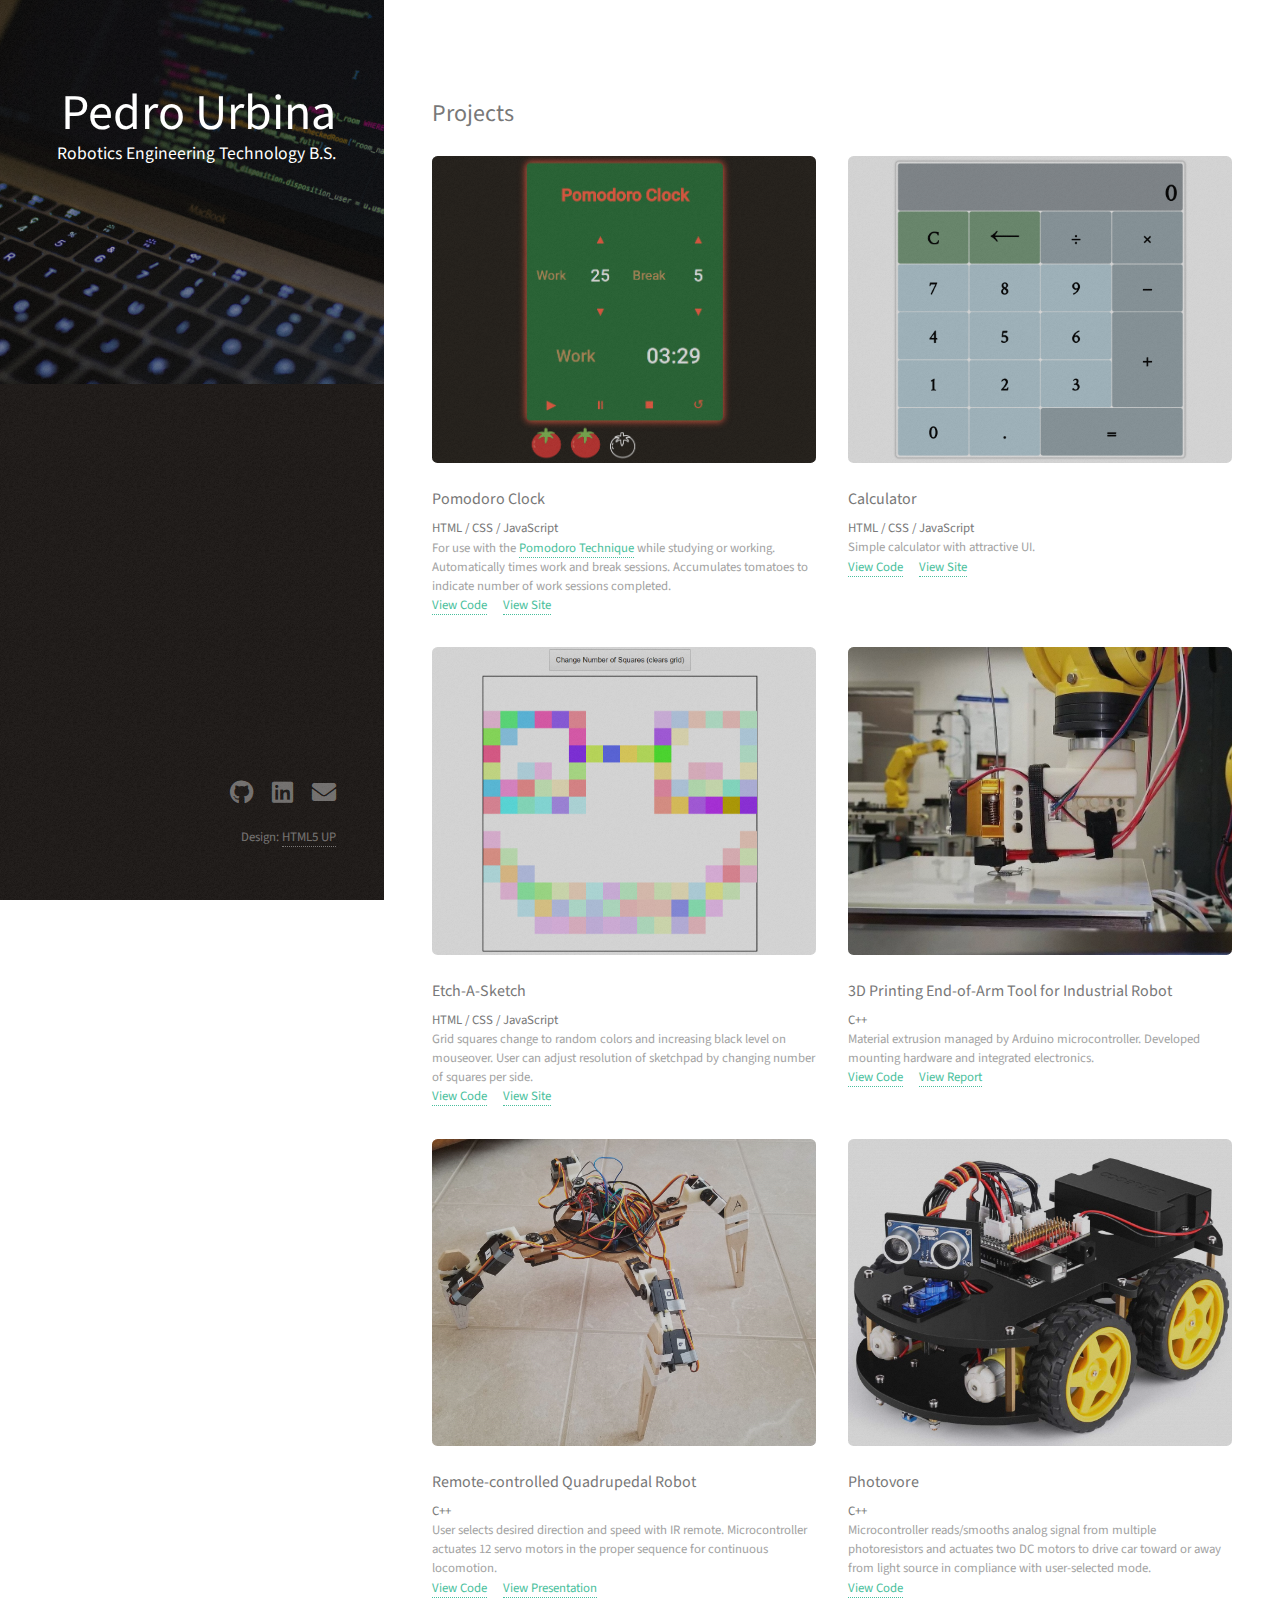
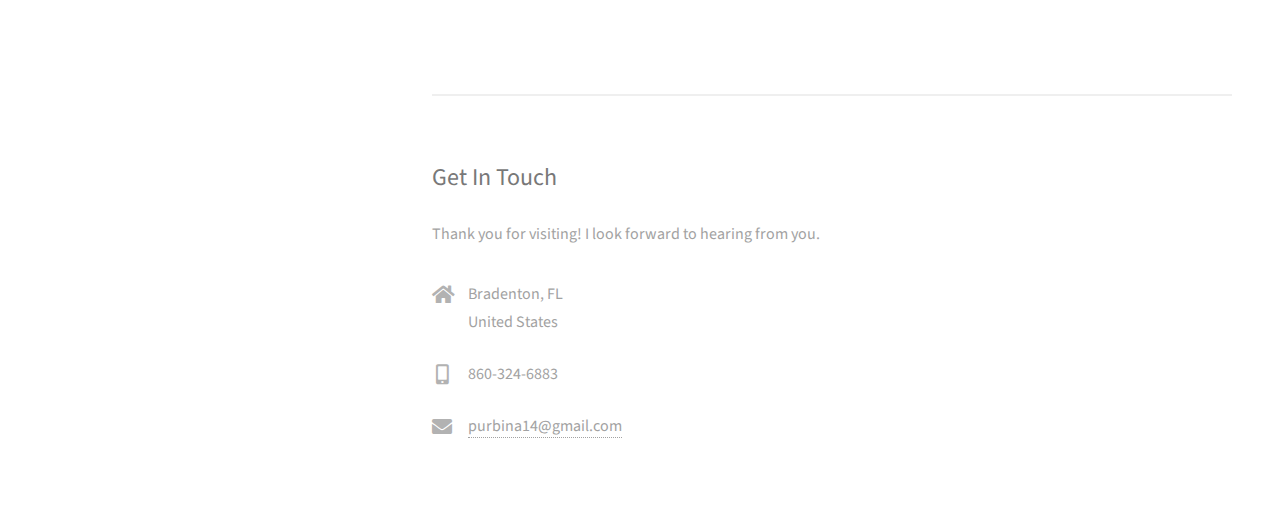
<file: index.html>
<!DOCTYPE HTML>
<!--
	Strata by HTML5 UP
	html5up.net | @ajlkn
	Free for personal and commercial use under the CCA 3.0 license (html5up.net/license)
-->
<html>
	<head>
		<title>Pedro Urbina | Portfolio</title>
		<meta charset="utf-8" />
		<meta name="viewport" content="width=device-width, initial-scale=1, user-scalable=no" />
		<link rel="stylesheet" href="assets/css/main.css" />
	</head>
	<body class="is-preload">

		<!-- Header -->
			<header id="header">
				<div class="inner">
					<h1><strong>Pedro Urbina</strong></h1>
					<h4>Robotics Engineering Technology B.S.</h4>
				</div>
			</header>

		<!-- Main -->
			<div id="main">

				<!-- Two -->
					<section id="two">
						<h2>Projects</h2>
						<div class="row">
							<!-- Pomodoro Clock -->
							<article class="col-6 col-12-xsmall work-item">
								<a href="https://pedro-urbina.github.io/pomodoro-clock/" target="_blank" class="image fit thumb" id="view-site">
									<img src="images/thumbs/pomodoro-clock.png" alt="" /></a>
								<h3>Pomodoro Clock</h3>
								<p>
									<b>HTML / CSS / JavaScript</b><br>
									For use with the <a href="https://www.google.com/search?q=pomodoro+technique&source=lmns&rlz=1C1CHBF_enUS731US731&safe=off&hl=en&ved=2ahUKEwidncqPxOjoAhWHC1MKHeNtDYUQ_AUoAHoECAEQAA" target="_blank">Pomodoro Technique</a>
										while studying or working. Automatically times work and break sessions.
										Accumulates tomatoes to indicate number of work sessions completed.<br>									
									<a href="https://github.com/pedro-urbina/pomodoro-clock" target="_blank">View Code</a>
									&emsp;<a href="https://pedro-urbina.github.io/pomodoro-clock/" target="_blank">View Site</a>
								</p>
							</article>
							<!-- Calculator -->
							<article class="col-6 col-12-xsmall work-item">
								<a href="https://pedro-urbina.github.io/calculator/" target="_blank" class="image fit thumb" id="view-site">
									<img src="images/thumbs/calculator.png" alt="" /></a>
								<h3>Calculator</h3>
								<p>
									<b>HTML / CSS / JavaScript</b><br>
									Simple calculator with attractive UI.<br>
									<a href="https://github.com/pedro-urbina/calculator" target="_blank">View Code</a>
									&emsp;<a href="https://pedro-urbina.github.io/calculator/" target="_blank">View Site</a>
								</p>
							</article>
							<!-- Etch-A-Sketch -->
							<article class="col-6 col-12-xsmall work-item">
								<a href="https://pedro-urbina.github.io/etch-a-sketch/" target="_blank" class="image fit thumb" id="view-site">
									<img src="images/thumbs/etch-page.png" alt="" /></a>
								<h3>Etch-A-Sketch</h3>
								<p>
									<b>HTML / CSS / JavaScript</b><br>
									Grid squares change to random colors and increasing black level on mouseover. 
									User can adjust resolution of sketchpad by changing number of squares per side.<br>
									<a href="https://github.com/pedro-urbina/etch-a-sketch" target="_blank">View Code</a>
									&emsp;<a href="https://pedro-urbina.github.io/etch-a-sketch/" target="_blank">View Site</a>
								</p>
							</article>
							<!-- Capstone Project -->
							<article class="col-6 col-12-xsmall work-item"> 
								<a href="https://github.com/pedrobotx/fanuc-3d-printer/blob/master/extruder-hotplate-arduino/extruder-hotplate-arduino.ino" target="_blank" class="image fit thumb">
									<img src="images/fanuc-3d-printer-eoat-10-8-L.jpg" alt="" /></a>
								<h3>3D Printing End-of-Arm Tool for Industrial Robot</h3>
								<p>
									<b>C++</b><br>
									Material extrusion managed by Arduino microcontroller.
									Developed mounting hardware and integrated electronics.
									<br><a href="https://github.com/pedrobotx/fanuc-3d-printer/blob/master/extruder-hotplate-arduino/extruder-hotplate-arduino.ino" target="_blank">View Code</a>
									&emsp;<a href="urbina-capstone-report.pdf" target="_blank">View Report</a>
								</p>
								<!--abbr title="C++"><img src="images/icons/c++.png" alt="C++"/></abbr>
								<abbr title="Arduino"><img src="images/icons/arduino.png" alt="Arduino"/></abbr>
								<img src="images/icons/solidworks.png" alt="SolidWorks"/-->
							</article>
							<!-- Quadrupedal Robot -->
							<article class="col-6 col-12-xsmall work-item">
								<a href="https://github.com/pedrobotx/quadrupedal-robot/blob/master/quadruped-arduino/quadruped-arduino.ino" target="_blank" class="image fit thumb"><img src="images/quadruped-10-8.jpg" alt="" /></a>
								<h3>Remote-controlled Quadrupedal Robot</h3>
								<p>
									<b>C++</b><br>
									User selects desired direction and speed with IR remote. Microcontroller actuates 12 servo motors 
									in the proper sequence for continuous locomotion.
									<br><a href="https://github.com/pedrobotx/quadrupedal-robot/blob/master/quadruped-arduino/quadruped-arduino.ino" target="_blank">View Code</a>
									&emsp;<a href="urbina-quadruped-presentation.pptx">View Presentation</a>
								</p>
							</article>
							<!-- Photovore -->
							<article class="col-6 col-12-xsmall work-item">
								<a href="https://github.com/pedrobotx/photovore/blob/master/photovore-arduino.ino" target="_blank" class="image fit thumb"><img src="images/photovore-10-8.jpg" alt="" /></a>
								<h3>Photovore</h3>
								<p>
									<b>C++</b><br>
									Microcontroller reads/smooths analog signal from multiple photoresistors and actuates two DC motors to 
									drive car toward or away from light source in compliance with user-selected mode.
									<br><a href="https://github.com/pedrobotx/photovore/blob/master/photovore-arduino.ino" target="_blank">View Code</a>
								</p>
							</article>
						</div>
					</section>

				<!-- Three -->
					<section id="three">
						<h2>Get In Touch</h2>
						<p>Thank you for visiting! I look forward to hearing from you.</p>
						<div class="row">							
							<div class="col-4 col-12-small">
								<ul class="labeled-icons">
									<li>
										<h3 class="icon solid fa-home"><span class="label">Address</span></h3>
										Bradenton, FL<br />
										United States
									</li>
									<li>
										<h3 class="icon solid fa-mobile-alt"><span class="label">Phone</span></h3>
										860-324-6883
									</li>
									<li>
										<h3 class="icon solid fa-envelope"><span class="label">Email</span></h3>
										<a href="mailto:purbina14@gmail.com" target="_blank">purbina14@gmail.com</a>
									</li>
								</ul>
							</div>
						</div>					
					</section>

				<!-- Four -->
				<!--
					<section id="four">
						<h2>Elements</h2>

						<section>
							<h4>Text</h4>
							<p>This is <b>bold</b> and this is <strong>strong</strong>. This is <i>italic</i> and this is <em>emphasized</em>.
							This is <sup>superscript</sup> text and this is <sub>subscript</sub> text.
							This is <u>underlined</u> and this is code: <code>for (;;) { ... }</code>. Finally, <a href="#">this is a link</a>.</p>
							<hr />
							<header>
								<h4>Heading with a Subtitle</h4>
								<p>Lorem ipsum dolor sit amet nullam id egestas urna aliquam</p>
							</header>
							<p>Nunc lacinia ante nunc ac lobortis. Interdum adipiscing gravida odio porttitor sem non mi integer non faucibus ornare mi ut ante amet placerat aliquet. Volutpat eu sed ante lacinia sapien lorem accumsan varius montes viverra nibh in adipiscing blandit tempus accumsan.</p>
							<header>
								<h5>Heading with a Subtitle</h5>
								<p>Lorem ipsum dolor sit amet nullam id egestas urna aliquam</p>
							</header>
							<p>Nunc lacinia ante nunc ac lobortis. Interdum adipiscing gravida odio porttitor sem non mi integer non faucibus ornare mi ut ante amet placerat aliquet. Volutpat eu sed ante lacinia sapien lorem accumsan varius montes viverra nibh in adipiscing blandit tempus accumsan.</p>
							<hr />
							<h2>Heading Level 2</h2>
							<h3>Heading Level 3</h3>
							<h4>Heading Level 4</h4>
							<h5>Heading Level 5</h5>
							<h6>Heading Level 6</h6>
							<hr />
							<h5>Blockquote</h5>
							<blockquote>Fringilla nisl. Donec accumsan interdum nisi, quis tincidunt felis sagittis eget tempus euismod. Vestibulum ante ipsum primis in faucibus vestibulum. Blandit adipiscing eu felis iaculis volutpat ac adipiscing accumsan faucibus. Vestibulum ante ipsum primis in faucibus lorem ipsum dolor sit amet nullam adipiscing eu felis.</blockquote>
							<h5>Preformatted</h5>
							<pre><code>i = 0;

while (!deck.isInOrder()) {
print 'Iteration ' + i;
deck.shuffle();
i++;
}

print 'It took ' + i + ' iterations to sort the deck.';</code></pre>
						</section>

						<section>
							<h4>Lists</h4>
							<div class="row">
								<div class="col-6 col-12-xsmall">
									<h5>Unordered</h5>
									<ul>
										<li>Dolor pulvinar etiam magna etiam.</li>
										<li>Sagittis adipiscing lorem eleifend.</li>
										<li>Felis enim feugiat dolore viverra.</li>
									</ul>
									<h5>Alternate</h5>
									<ul class="alt">
										<li>Dolor pulvinar etiam magna etiam.</li>
										<li>Sagittis adipiscing lorem eleifend.</li>
										<li>Felis enim feugiat dolore viverra.</li>
									</ul>
								</div>
								<div class="col-6 col-12-xsmall">
									<h5>Ordered</h5>
									<ol>
										<li>Dolor pulvinar etiam magna etiam.</li>
										<li>Etiam vel felis at lorem sed viverra.</li>
										<li>Felis enim feugiat dolore viverra.</li>
										<li>Dolor pulvinar etiam magna etiam.</li>
										<li>Etiam vel felis at lorem sed viverra.</li>
										<li>Felis enim feugiat dolore viverra.</li>
									</ol>
									<h5>Icons</h5>
									<ul class="icons">
										<li><a href="#" class="icon brands fa-twitter"><span class="label">Twitter</span></a></li>
										<li><a href="#" class="icon brands fa-facebook-f"><span class="label">Facebook</span></a></li>
										<li><a href="#" class="icon brands fa-instagram"><span class="label">Instagram</span></a></li>
										<li><a href="#" class="icon brands fa-github"><span class="label">Github</span></a></li>
										<li><a href="#" class="icon brands fa-dribbble"><span class="label">Dribbble</span></a></li>
										<li><a href="#" class="icon brands fa-tumblr"><span class="label">Tumblr</span></a></li>
									</ul>
								</div>
							</div>
							<h5>Actions</h5>
							<ul class="actions">
								<li><a href="#" class="button primary">Default</a></li>
								<li><a href="#" class="button">Default</a></li>
							</ul>
							<ul class="actions small">
								<li><a href="#" class="button primary small">Small</a></li>
								<li><a href="#" class="button small">Small</a></li>
							</ul>
							<div class="row">
								<div class="col-6 col-12-small">
									<ul class="actions stacked">
										<li><a href="#" class="button primary">Default</a></li>
										<li><a href="#" class="button">Default</a></li>
									</ul>
								</div>
								<div class="col-6 col-12-small">
									<ul class="actions stacked">
										<li><a href="#" class="button primary small">Small</a></li>
										<li><a href="#" class="button small">Small</a></li>
									</ul>
								</div>
								<div class="col-6 col-12-small">
									<ul class="actions stacked">
										<li><a href="#" class="button primary fit">Default</a></li>
										<li><a href="#" class="button fit">Default</a></li>
									</ul>
								</div>
								<div class="col-6 col-12-small">
									<ul class="actions stacked">
										<li><a href="#" class="button primary small fit">Small</a></li>
										<li><a href="#" class="button small fit">Small</a></li>
									</ul>
								</div>
							</div>
						</section>

						<section>
							<h4>Table</h4>
							<h5>Default</h5>
							<div class="table-wrapper">
								<table>
									<thead>
										<tr>
											<th>Name</th>
											<th>Description</th>
											<th>Price</th>
										</tr>
									</thead>
									<tbody>
										<tr>
											<td>Item One</td>
											<td>Ante turpis integer aliquet porttitor.</td>
											<td>29.99</td>
										</tr>
										<tr>
											<td>Item Two</td>
											<td>Vis ac commodo adipiscing arcu aliquet.</td>
											<td>19.99</td>
										</tr>
										<tr>
											<td>Item Three</td>
											<td> Morbi faucibus arcu accumsan lorem.</td>
											<td>29.99</td>
										</tr>
										<tr>
											<td>Item Four</td>
											<td>Vitae integer tempus condimentum.</td>
											<td>19.99</td>
										</tr>
										<tr>
											<td>Item Five</td>
											<td>Ante turpis integer aliquet porttitor.</td>
											<td>29.99</td>
										</tr>
									</tbody>
									<tfoot>
										<tr>
											<td colspan="2"></td>
											<td>100.00</td>
										</tr>
									</tfoot>
								</table>
							</div>

							<h5>Alternate</h5>
							<div class="table-wrapper">
								<table class="alt">
									<thead>
										<tr>
											<th>Name</th>
											<th>Description</th>
											<th>Price</th>
										</tr>
									</thead>
									<tbody>
										<tr>
											<td>Item One</td>
											<td>Ante turpis integer aliquet porttitor.</td>
											<td>29.99</td>
										</tr>
										<tr>
											<td>Item Two</td>
											<td>Vis ac commodo adipiscing arcu aliquet.</td>
											<td>19.99</td>
										</tr>
										<tr>
											<td>Item Three</td>
											<td> Morbi faucibus arcu accumsan lorem.</td>
											<td>29.99</td>
										</tr>
										<tr>
											<td>Item Four</td>
											<td>Vitae integer tempus condimentum.</td>
											<td>19.99</td>
										</tr>
										<tr>
											<td>Item Five</td>
											<td>Ante turpis integer aliquet porttitor.</td>
											<td>29.99</td>
										</tr>
									</tbody>
									<tfoot>
										<tr>
											<td colspan="2"></td>
											<td>100.00</td>
										</tr>
									</tfoot>
								</table>
							</div>
						</section>

						<section>
							<h4>Buttons</h4>
							<ul class="actions">
								<li><a href="#" class="button primary">Primary</a></li>
								<li><a href="#" class="button">Default</a></li>
							</ul>
							<ul class="actions">
								<li><a href="#" class="button large">Large</a></li>
								<li><a href="#" class="button">Default</a></li>
								<li><a href="#" class="button small">Small</a></li>
							</ul>
							<ul class="actions fit">
								<li><a href="#" class="button primary fit">Fit</a></li>
								<li><a href="#" class="button fit">Fit</a></li>
							</ul>
							<ul class="actions fit small">
								<li><a href="#" class="button primary fit small">Fit + Small</a></li>
								<li><a href="#" class="button fit small">Fit + Small</a></li>
							</ul>
							<ul class="actions">
								<li><a href="#" class="button primary icon solid fa-download">Icon</a></li>
								<li><a href="#" class="button icon solid fa-download">Icon</a></li>
							</ul>
							<ul class="actions">
								<li><span class="button primary disabled">Primary</span></li>
								<li><span class="button disabled">Default</span></li>
							</ul>
						</section>

						<section>
							<h4>Form</h4>
							<form method="post" action="#">
								<div class="row gtr-uniform gtr-50">
									<div class="col-6 col-12-xsmall">
										<input type="text" name="demo-name" id="demo-name" value="" placeholder="Name" />
									</div>
									<div class="col-6 col-12-xsmall">
										<input type="email" name="demo-email" id="demo-email" value="" placeholder="Email" />
									</div>
									<div class="col-12">
										<select name="demo-category" id="demo-category">
											<option value="">- Category -</option>
											<option value="1">Manufacturing</option>
											<option value="1">Shipping</option>
											<option value="1">Administration</option>
											<option value="1">Human Resources</option>
										</select>
									</div>
									<div class="col-4 col-12-small">
										<input type="radio" id="demo-priority-low" name="demo-priority" checked>
										<label for="demo-priority-low">Low Priority</label>
									</div>
									<div class="col-4 col-12-small">
										<input type="radio" id="demo-priority-normal" name="demo-priority">
										<label for="demo-priority-normal">Normal Priority</label>
									</div>
									<div class="col-4 col-12-small">
										<input type="radio" id="demo-priority-high" name="demo-priority">
										<label for="demo-priority-high">High Priority</label>
									</div>
									<div class="col-6 col-12-small">
										<input type="checkbox" id="demo-copy" name="demo-copy">
										<label for="demo-copy">Email me a copy of this message</label>
									</div>
									<div class="col-6 col-12-small">
										<input type="checkbox" id="demo-human" name="demo-human" checked>
										<label for="demo-human">I am a human and not a robot</label>
									</div>
									<div class="col-12">
										<textarea name="demo-message" id="demo-message" placeholder="Enter your message" rows="6"></textarea>
									</div>
									<div class="col-12">
										<ul class="actions">
											<li><input type="submit" value="Send Message" class="primary" /></li>
											<li><input type="reset" value="Reset" /></li>
										</ul>
									</div>
								</div>
							</form>
						</section>

						<section>
							<h4>Image</h4>
							<h5>Fit</h5>
							<div class="box alt">
								<div class="row gtr-50 gtr-uniform">
									<div class="col-12"><span class="image fit"><img src="images/fulls/05.jpg" alt="" /></span></div>
									<div class="col-4"><span class="image fit"><img src="images/thumbs/01.jpg" alt="" /></span></div>
									<div class="col-4"><span class="image fit"><img src="images/thumbs/02.jpg" alt="" /></span></div>
									<div class="col-4"><span class="image fit"><img src="images/thumbs/03.jpg" alt="" /></span></div>
									<div class="col-4"><span class="image fit"><img src="images/thumbs/04.jpg" alt="" /></span></div>
									<div class="col-4"><span class="image fit"><img src="images/thumbs/05.jpg" alt="" /></span></div>
									<div class="col-4"><span class="image fit"><img src="images/thumbs/06.jpg" alt="" /></span></div>
									<div class="col-4"><span class="image fit"><img src="images/thumbs/03.jpg" alt="" /></span></div>
									<div class="col-4"><span class="image fit"><img src="images/thumbs/02.jpg" alt="" /></span></div>
									<div class="col-4"><span class="image fit"><img src="images/thumbs/01.jpg" alt="" /></span></div>
								</div>
							</div>
							<h5>Left &amp; Right</h5>
							<p><span class="image left"><img src="images/avatar.jpg" alt="" /></span>Fringilla nisl. Donec accumsan interdum nisi, quis tincidunt felis sagittis eget. tempus euismod. Vestibulum ante ipsum primis in faucibus vestibulum. Blandit adipiscing eu felis iaculis volutpat ac adipiscing accumsan eu faucibus. Integer ac pellentesque praesent tincidunt felis sagittis eget. tempus euismod. Vestibulum ante ipsum primis in faucibus vestibulum. Blandit adipiscing eu felis iaculis volutpat ac adipiscing accumsan eu faucibus. Integer ac pellentesque praesent. Donec accumsan interdum nisi, quis tincidunt felis sagittis eget. tempus euismod. Vestibulum ante ipsum primis in faucibus vestibulum. Blandit adipiscing eu felis iaculis volutpat ac adipiscing accumsan eu faucibus. Integer ac pellentesque praesent tincidunt felis sagittis eget. tempus euismod. Vestibulum ante ipsum primis in faucibus vestibulum. Blandit adipiscing eu felis iaculis volutpat ac adipiscing accumsan eu faucibus. Integer ac pellentesque praesent.</p>
							<p><span class="image right"><img src="images/avatar.jpg" alt="" /></span>Fringilla nisl. Donec accumsan interdum nisi, quis tincidunt felis sagittis eget. tempus euismod. Vestibulum ante ipsum primis in faucibus vestibulum. Blandit adipiscing eu felis iaculis volutpat ac adipiscing accumsan eu faucibus. Integer ac pellentesque praesent tincidunt felis sagittis eget. tempus euismod. Vestibulum ante ipsum primis in faucibus vestibulum. Blandit adipiscing eu felis iaculis volutpat ac adipiscing accumsan eu faucibus. Integer ac pellentesque praesent. Donec accumsan interdum nisi, quis tincidunt felis sagittis eget. tempus euismod. Vestibulum ante ipsum primis in faucibus vestibulum. Blandit adipiscing eu felis iaculis volutpat ac adipiscing accumsan eu faucibus. Integer ac pellentesque praesent tincidunt felis sagittis eget. tempus euismod. Vestibulum ante ipsum primis in faucibus vestibulum. Blandit adipiscing eu felis iaculis volutpat ac adipiscing accumsan eu faucibus. Integer ac pellentesque praesent.</p>
						</section>

					</section>
				-->

			</div>

		<!-- Footer -->
			<footer id="footer">
				<div class="inner">
					<ul class="icons">						
						<li><a href="https://github.com/pedrobotx" target="_blank" class="icon brands fa-github"><span class="label">Github</span></a></li>
						<li><a href="https://www.linkedin.com/in/pedro-urbina/" target="_blank" class="icon brands fa-linkedin"><span class="label">LinkedIn</span></a></li>
						<li><a href="mailto:purbina14@gmail.com" target="_blank" class="icon solid fa-envelope"><span class="label">Email</span></a></li>
					</ul>
					<ul class="copyright">
						<li>Design: <a href="http://html5up.net">HTML5 UP</a></li>
					</ul>
				</div>
			</footer>

		<!-- Scripts -->
			<script src="assets/js/jquery.min.js"></script>
			<!--script src="assets/js/jquery.poptrox.min.js"></!--script-->
			<script src="assets/js/browser.min.js"></script>
			<script src="assets/js/breakpoints.min.js"></script>
			<script src="assets/js/util.js"></script>
			<script src="assets/js/main.js"></script>

	</body>
</html>
</file>
<file: assets/css/main.css>
@import url("fontawesome-all.min.css");
@import url("https://fonts.googleapis.com/css?family=Source+Sans+Pro:400,400italic");

/*
	Strata by HTML5 UP
	html5up.net | @ajlkn
	Free for personal and commercial use under the CCA 3.0 license (html5up.net/license)
*/

html, body, div, span, applet, object,
iframe, h1, h2, h3, h4, h5, h6, p, blockquote,
pre, a, abbr, acronym, address, big, cite,
code, del, dfn, em, img, ins, kbd, q, s, samp,
small, strike, strong, sub, sup, tt, var, b,
u, i, center, dl, dt, dd, ol, ul, li, fieldset,
form, label, legend, table, caption, tbody,
tfoot, thead, tr, th, td, article, aside,
canvas, details, embed, figure, figcaption,
footer, header, hgroup, menu, nav, output, ruby,
section, summary, time, mark, audio, video {
	margin: 0;
	padding: 0;
	border: 0;
	font-size: 100%;
	font: inherit;
	vertical-align: baseline;}

article, aside, details, figcaption, figure,
footer, header, hgroup, menu, nav, section {
	display: block;}

body {
	line-height: 1;
}

ol, ul {
	list-style: none;
}

blockquote, q {
	quotes: none;
}

	blockquote:before, blockquote:after, q:before, q:after {
		content: '';
		content: none;
	}

table {
	border-collapse: collapse;
	border-spacing: 0;
}

body {
	-webkit-text-size-adjust: none;
}

mark {
	background-color: transparent;
	color: inherit;
}

input::-moz-focus-inner {
	border: 0;
	padding: 0;
}

input, select, textarea {
	-moz-appearance: none;
	-webkit-appearance: none;
	-ms-appearance: none;
	appearance: none;
}

/* Basic */

	html {
		box-sizing: border-box;
	}

	*, *:before, *:after {
		box-sizing: inherit;
	}

	body {
		background: #fff;
	}

		body.is-preload *, body.is-preload *:before, body.is-preload *:after {
			-moz-animation: none !important;
			-webkit-animation: none !important;
			-ms-animation: none !important;
			animation: none !important;
			-moz-transition: none !important;
			-webkit-transition: none !important;
			-ms-transition: none !important;
			transition: none !important;
		}

	body, input, select, textarea {
		color: #a2a2a2;
		font-family: "Source Sans Pro", Helvetica, sans-serif;
		font-size: 16pt;
		font-weight: 400;
		line-height: 1.75em;
	}

	a {
		-moz-transition: color 0.2s ease-in-out, border-color 0.2s ease-in-out;
		-webkit-transition: color 0.2s ease-in-out, border-color 0.2s ease-in-out;
		-ms-transition: color 0.2s ease-in-out, border-color 0.2s ease-in-out;
		transition: color 0.2s ease-in-out, border-color 0.2s ease-in-out;
		border-bottom: dotted 1px;
		color: #49bf9d;
		text-decoration: none;
	}

		a:hover {
			border-bottom-color: transparent;
			color: #49bf9d !important;
			text-decoration: none;
		}

	strong, b {
		color: #787878;
		font-weight: 400;
	}

	em, i {
		font-style: italic;
	}

	p {
		margin: 0 0 2em 0;
	}

	h1, h2, h3, h4, h5, h6 {
		color: #787878;
		font-weight: 400;
		line-height: 1em;
		margin: 0 0 1em 0;
	}

		h1 a, h2 a, h3 a, h4 a, h5 a, h6 a {
			color: inherit;
			text-decoration: none;
		}

	h1 {
		font-size: 2em;
		line-height: 1.5em;
	}

	h2 {
		font-size: 1.5em;
		line-height: 1.5em;
	}

	h3 {
		font-size: 1.25em;
		line-height: 1.5em;
	}

	h4 {
		font-size: 1.1em;
		line-height: 1.5em;
	}

	h5 {
		font-size: 0.9em;
		line-height: 1.5em;
	}

	h6 {
		font-size: 0.7em;
		line-height: 1.5em;
	}

	sub {
		font-size: 0.8em;
		position: relative;
		top: 0.5em;
	}

	sup {
		font-size: 0.8em;
		position: relative;
		top: -0.5em;
	}

	hr {
		border: 0;
		border-bottom: solid 2px #efefef;
		margin: 2em 0;
	}

		hr.major {
			margin: 3em 0;
		}

	blockquote {
		border-left: solid 6px #efefef;
		font-style: italic;
		margin: 0 0 2em 0;
		padding: 0.5em 0 0.5em 1.5em;
	}

	code {
		background: #f7f7f7;
		border-radius: 0.35em;
		border: solid 2px #efefef;
		font-family: "Courier New", monospace;
		font-size: 0.9em;
		margin: 0 0.25em;
		padding: 0.25em 0.65em;
	}

	pre {
		-webkit-overflow-scrolling: touch;
		font-family: "Courier New", monospace;
		font-size: 0.9em;
		margin: 0 0 2em 0;
	}

		pre code {
			display: block;
			line-height: 1.75em;
			padding: 1em 1.5em;
			overflow-x: auto;
		}

	.align-left {
		text-align: left;
	}

	.align-center {
		text-align: center;
	}

	.align-right {
		text-align: right;
	}

/* Container */

	.container {
		margin: 0 auto;
		max-width: calc(100% - 4em);
		width: 100%;
	}

		.container.xsmall {
			width: 25%;
		}

		.container.small {
			width: 50%;
		}

		.container.medium {
			width: 75%;
		}

		.container.large {
			width: 125%;
		}

		.container.xlarge {
			width: 150%;
		}

		.container.max {
			width: 100%;
		}

		@media screen and (max-width: 980px) {

			.container {
				width: 100% !important;
				max-width: 100% !important;
			}

		}

		@media screen and (max-width: 480px) {

			.container {
				max-width: calc(100% - 3em);
			}

		}

/* Row */

	.row {
		display: flex;
		flex-wrap: wrap;
		box-sizing: border-box;
		align-items: stretch;
	}

		.row > * {
			box-sizing: border-box;
		}

		.row.gtr-uniform > * > :last-child {
			margin-bottom: 0;
		}

		.row.aln-left {
			justify-content: flex-start;
		}

		.row.aln-center {
			justify-content: center;
		}

		.row.aln-right {
			justify-content: flex-end;
		}

		.row.aln-top {
			align-items: flex-start;
		}

		.row.aln-middle {
			align-items: center;
		}

		.row.aln-bottom {
			align-items: flex-end;
		}

		.row > .imp {
			order: -1;
		}

		.row > .col-1 {
			width: 8.33333%;
		}

		.row > .off-1 {
			margin-left: 8.33333%;
		}

		.row > .col-2 {
			width: 16.66667%;
		}

		.row > .off-2 {
			margin-left: 16.66667%;
		}

		.row > .col-3 {
			width: 25%;
		}

		.row > .off-3 {
			margin-left: 25%;
		}

		.row > .col-4 {
			width: 33.33333%;
		}

		.row > .off-4 {
			margin-left: 33.33333%;
		}

		.row > .col-5 {
			width: 41.66667%;
		}

		.row > .off-5 {
			margin-left: 41.66667%;
		}

		.row > .col-6 {
			width: 50%;
		}

		.row > .off-6 {
			margin-left: 50%;
		}

		.row > .col-7 {
			width: 58.33333%;
		}

		.row > .off-7 {
			margin-left: 58.33333%;
		}

		.row > .col-8 {
			width: 66.66667%;
		}

		.row > .off-8 {
			margin-left: 66.66667%;
		}

		.row > .col-9 {
			width: 75%;
		}

		.row > .off-9 {
			margin-left: 75%;
		}

		.row > .col-10 {
			width: 83.33333%;
		}

		.row > .off-10 {
			margin-left: 83.33333%;
		}

		.row > .col-11 {
			width: 91.66667%;
		}

		.row > .off-11 {
			margin-left: 91.66667%;
		}

		.row > .col-12 {
			width: 100%;
		}

		.row > .off-12 {
			margin-left: 100%;
		}

		.row.gtr-0 {
			margin-top: 0;
			margin-left: 0em;
		}

			.row.gtr-0 > * {
				padding: 0 0 0 0em;
			}

			.row.gtr-0.gtr-uniform {
				margin-top: 0em;
			}

				.row.gtr-0.gtr-uniform > * {
					padding-top: 0em;
				}

		.row.gtr-25 {
			margin-top: 0;
			margin-left: -0.625em;
		}

			.row.gtr-25 > * {
				padding: 0 0 0 0.625em;
			}

			.row.gtr-25.gtr-uniform {
				margin-top: -0.625em;
			}

				.row.gtr-25.gtr-uniform > * {
					padding-top: 0.625em;
				}

		.row.gtr-50 {
			margin-top: 0;
			margin-left: -1.25em;
		}

			.row.gtr-50 > * {
				padding: 0 0 0 1.25em;
			}

			.row.gtr-50.gtr-uniform {
				margin-top: -1.25em;
			}

				.row.gtr-50.gtr-uniform > * {
					padding-top: 1.25em;
				}

		.row {
			margin-top: 0;
			margin-left: -2.5em;
		}

			.row > * {
				padding: 0 0 0 2.5em;
			}

			.row.gtr-uniform {
				margin-top: -2.5em;
			}

				.row.gtr-uniform > * {
					padding-top: 2.5em;
				}

		.row.gtr-150 {
			margin-top: 0;
			margin-left: -3.75em;
		}

			.row.gtr-150 > * {
				padding: 0 0 0 3.75em;
			}

			.row.gtr-150.gtr-uniform {
				margin-top: -3.75em;
			}

				.row.gtr-150.gtr-uniform > * {
					padding-top: 3.75em;
				}

		.row.gtr-200 {
			margin-top: 0;
			margin-left: -5em;
		}

			.row.gtr-200 > * {
				padding: 0 0 0 5em;
			}

			.row.gtr-200.gtr-uniform {
				margin-top: -5em;
			}

				.row.gtr-200.gtr-uniform > * {
					padding-top: 5em;
				}

		@media screen and (max-width: 1800px) {

			.row {
				display: flex;
				flex-wrap: wrap;
				box-sizing: border-box;
				align-items: stretch;
			}

				.row > * {
					box-sizing: border-box;
				}

				.row.gtr-uniform > * > :last-child {
					margin-bottom: 0;
				}

				.row.aln-left {
					justify-content: flex-start;
				}

				.row.aln-center {
					justify-content: center;
				}

				.row.aln-right {
					justify-content: flex-end;
				}

				.row.aln-top {
					align-items: flex-start;
				}

				.row.aln-middle {
					align-items: center;
				}

				.row.aln-bottom {
					align-items: flex-end;
				}

				.row > .imp-xlarge {
					order: -1;
				}

				.row > .col-1-xlarge {
					width: 8.33333%;
				}

				.row > .off-1-xlarge {
					margin-left: 8.33333%;
				}

				.row > .col-2-xlarge {
					width: 16.66667%;
				}

				.row > .off-2-xlarge {
					margin-left: 16.66667%;
				}

				.row > .col-3-xlarge {
					width: 25%;
				}

				.row > .off-3-xlarge {
					margin-left: 25%;
				}

				.row > .col-4-xlarge {
					width: 33.33333%;
				}

				.row > .off-4-xlarge {
					margin-left: 33.33333%;
				}

				.row > .col-5-xlarge {
					width: 41.66667%;
				}

				.row > .off-5-xlarge {
					margin-left: 41.66667%;
				}

				.row > .col-6-xlarge {
					width: 50%;
				}

				.row > .off-6-xlarge {
					margin-left: 50%;
				}

				.row > .col-7-xlarge {
					width: 58.33333%;
				}

				.row > .off-7-xlarge {
					margin-left: 58.33333%;
				}

				.row > .col-8-xlarge {
					width: 66.66667%;
				}

				.row > .off-8-xlarge {
					margin-left: 66.66667%;
				}

				.row > .col-9-xlarge {
					width: 75%;
				}

				.row > .off-9-xlarge {
					margin-left: 75%;
				}

				.row > .col-10-xlarge {
					width: 83.33333%;
				}

				.row > .off-10-xlarge {
					margin-left: 83.33333%;
				}

				.row > .col-11-xlarge {
					width: 91.66667%;
				}

				.row > .off-11-xlarge {
					margin-left: 91.66667%;
				}

				.row > .col-12-xlarge {
					width: 100%;
				}

				.row > .off-12-xlarge {
					margin-left: 100%;
				}

				.row.gtr-0 {
					margin-top: 0;
					margin-left: 0em;
				}

					.row.gtr-0 > * {
						padding: 0 0 0 0em;
					}

					.row.gtr-0.gtr-uniform {
						margin-top: 0em;
					}

						.row.gtr-0.gtr-uniform > * {
							padding-top: 0em;
						}

				.row.gtr-25 {
					margin-top: 0;
					margin-left: -0.625em;
				}

					.row.gtr-25 > * {
						padding: 0 0 0 0.625em;
					}

					.row.gtr-25.gtr-uniform {
						margin-top: -0.625em;
					}

						.row.gtr-25.gtr-uniform > * {
							padding-top: 0.625em;
						}

				.row.gtr-50 {
					margin-top: 0;
					margin-left: -1.25em;
				}

					.row.gtr-50 > * {
						padding: 0 0 0 1.25em;
					}

					.row.gtr-50.gtr-uniform {
						margin-top: -1.25em;
					}

						.row.gtr-50.gtr-uniform > * {
							padding-top: 1.25em;
						}

				.row {
					margin-top: 0;
					margin-left: -2.5em;
				}

					.row > * {
						padding: 0 0 0 2.5em;
					}

					.row.gtr-uniform {
						margin-top: -2.5em;
					}

						.row.gtr-uniform > * {
							padding-top: 2.5em;
						}

				.row.gtr-150 {
					margin-top: 0;
					margin-left: -3.75em;
				}

					.row.gtr-150 > * {
						padding: 0 0 0 3.75em;
					}

					.row.gtr-150.gtr-uniform {
						margin-top: -3.75em;
					}

						.row.gtr-150.gtr-uniform > * {
							padding-top: 3.75em;
						}

				.row.gtr-200 {
					margin-top: 0;
					margin-left: -5em;
				}

					.row.gtr-200 > * {
						padding: 0 0 0 5em;
					}

					.row.gtr-200.gtr-uniform {
						margin-top: -5em;
					}

						.row.gtr-200.gtr-uniform > * {
							padding-top: 5em;
						}

		}

		@media screen and (max-width: 1280px) {

			.row {
				display: flex;
				flex-wrap: wrap;
				box-sizing: border-box;
				align-items: stretch;
			}

				.row > * {
					box-sizing: border-box;
				}

				.row.gtr-uniform > * > :last-child {
					margin-bottom: 0;
				}

				.row.aln-left {
					justify-content: flex-start;
				}

				.row.aln-center {
					justify-content: center;
				}

				.row.aln-right {
					justify-content: flex-end;
				}

				.row.aln-top {
					align-items: flex-start;
				}

				.row.aln-middle {
					align-items: center;
				}

				.row.aln-bottom {
					align-items: flex-end;
				}

				.row > .imp-large {
					order: -1;
				}

				.row > .col-1-large {
					width: 8.33333%;
				}

				.row > .off-1-large {
					margin-left: 8.33333%;
				}

				.row > .col-2-large {
					width: 16.66667%;
				}

				.row > .off-2-large {
					margin-left: 16.66667%;
				}

				.row > .col-3-large {
					width: 25%;
				}

				.row > .off-3-large {
					margin-left: 25%;
				}

				.row > .col-4-large {
					width: 33.33333%;
				}

				.row > .off-4-large {
					margin-left: 33.33333%;
				}

				.row > .col-5-large {
					width: 41.66667%;
				}

				.row > .off-5-large {
					margin-left: 41.66667%;
				}

				.row > .col-6-large {
					width: 50%;
				}

				.row > .off-6-large {
					margin-left: 50%;
				}

				.row > .col-7-large {
					width: 58.33333%;
				}

				.row > .off-7-large {
					margin-left: 58.33333%;
				}

				.row > .col-8-large {
					width: 66.66667%;
				}

				.row > .off-8-large {
					margin-left: 66.66667%;
				}

				.row > .col-9-large {
					width: 75%;
				}

				.row > .off-9-large {
					margin-left: 75%;
				}

				.row > .col-10-large {
					width: 83.33333%;
				}

				.row > .off-10-large {
					margin-left: 83.33333%;
				}

				.row > .col-11-large {
					width: 91.66667%;
				}

				.row > .off-11-large {
					margin-left: 91.66667%;
				}

				.row > .col-12-large {
					width: 100%;
				}

				.row > .off-12-large {
					margin-left: 100%;
				}

				.row.gtr-0 {
					margin-top: 0;
					margin-left: 0em;
				}

					.row.gtr-0 > * {
						padding: 0 0 0 0em;
					}

					.row.gtr-0.gtr-uniform {
						margin-top: 0em;
					}

						.row.gtr-0.gtr-uniform > * {
							padding-top: 0em;
						}

				.row.gtr-25 {
					margin-top: 0;
					margin-left: -0.5em;
				}

					.row.gtr-25 > * {
						padding: 0 0 0 0.5em;
					}

					.row.gtr-25.gtr-uniform {
						margin-top: -0.5em;
					}

						.row.gtr-25.gtr-uniform > * {
							padding-top: 0.5em;
						}

				.row.gtr-50 {
					margin-top: 0;
					margin-left: -1em;
				}

					.row.gtr-50 > * {
						padding: 0 0 0 1em;
					}

					.row.gtr-50.gtr-uniform {
						margin-top: -1em;
					}

						.row.gtr-50.gtr-uniform > * {
							padding-top: 1em;
						}

				.row {
					margin-top: 0;
					margin-left: -2em;
				}

					.row > * {
						padding: 0 0 0 2em;
					}

					.row.gtr-uniform {
						margin-top: -2em;
					}

						.row.gtr-uniform > * {
							padding-top: 2em;
						}

				.row.gtr-150 {
					margin-top: 0;
					margin-left: -3em;
				}

					.row.gtr-150 > * {
						padding: 0 0 0 3em;
					}

					.row.gtr-150.gtr-uniform {
						margin-top: -3em;
					}

						.row.gtr-150.gtr-uniform > * {
							padding-top: 3em;
						}

				.row.gtr-200 {
					margin-top: 0;
					margin-left: -4em;
				}

					.row.gtr-200 > * {
						padding: 0 0 0 4em;
					}

					.row.gtr-200.gtr-uniform {
						margin-top: -4em;
					}

						.row.gtr-200.gtr-uniform > * {
							padding-top: 4em;
						}

		}

		@media screen and (max-width: 980px) {

			.row {
				display: flex;
				flex-wrap: wrap;
				box-sizing: border-box;
				align-items: stretch;
			}

				.row > * {
					box-sizing: border-box;
				}

				.row.gtr-uniform > * > :last-child {
					margin-bottom: 0;
				}

				.row.aln-left {
					justify-content: flex-start;
				}

				.row.aln-center {
					justify-content: center;
				}

				.row.aln-right {
					justify-content: flex-end;
				}

				.row.aln-top {
					align-items: flex-start;
				}

				.row.aln-middle {
					align-items: center;
				}

				.row.aln-bottom {
					align-items: flex-end;
				}

				.row > .imp-medium {
					order: -1;
				}

				.row > .col-1-medium {
					width: 8.33333%;
				}

				.row > .off-1-medium {
					margin-left: 8.33333%;
				}

				.row > .col-2-medium {
					width: 16.66667%;
				}

				.row > .off-2-medium {
					margin-left: 16.66667%;
				}

				.row > .col-3-medium {
					width: 25%;
				}

				.row > .off-3-medium {
					margin-left: 25%;
				}

				.row > .col-4-medium {
					width: 33.33333%;
				}

				.row > .off-4-medium {
					margin-left: 33.33333%;
				}

				.row > .col-5-medium {
					width: 41.66667%;
				}

				.row > .off-5-medium {
					margin-left: 41.66667%;
				}

				.row > .col-6-medium {
					width: 50%;
				}

				.row > .off-6-medium {
					margin-left: 50%;
				}

				.row > .col-7-medium {
					width: 58.33333%;
				}

				.row > .off-7-medium {
					margin-left: 58.33333%;
				}

				.row > .col-8-medium {
					width: 66.66667%;
				}

				.row > .off-8-medium {
					margin-left: 66.66667%;
				}

				.row > .col-9-medium {
					width: 75%;
				}

				.row > .off-9-medium {
					margin-left: 75%;
				}

				.row > .col-10-medium {
					width: 83.33333%;
				}

				.row > .off-10-medium {
					margin-left: 83.33333%;
				}

				.row > .col-11-medium {
					width: 91.66667%;
				}

				.row > .off-11-medium {
					margin-left: 91.66667%;
				}

				.row > .col-12-medium {
					width: 100%;
				}

				.row > .off-12-medium {
					margin-left: 100%;
				}

				.row.gtr-0 {
					margin-top: 0;
					margin-left: 0em;
				}

					.row.gtr-0 > * {
						padding: 0 0 0 0em;
					}

					.row.gtr-0.gtr-uniform {
						margin-top: 0em;
					}

						.row.gtr-0.gtr-uniform > * {
							padding-top: 0em;
						}

				.row.gtr-25 {
					margin-top: 0;
					margin-left: -0.5em;
				}

					.row.gtr-25 > * {
						padding: 0 0 0 0.5em;
					}

					.row.gtr-25.gtr-uniform {
						margin-top: -0.5em;
					}

						.row.gtr-25.gtr-uniform > * {
							padding-top: 0.5em;
						}

				.row.gtr-50 {
					margin-top: 0;
					margin-left: -1em;
				}

					.row.gtr-50 > * {
						padding: 0 0 0 1em;
					}

					.row.gtr-50.gtr-uniform {
						margin-top: -1em;
					}

						.row.gtr-50.gtr-uniform > * {
							padding-top: 1em;
						}

				.row {
					margin-top: 0;
					margin-left: -2em;
				}

					.row > * {
						padding: 0 0 0 2em;
					}

					.row.gtr-uniform {
						margin-top: -2em;
					}

						.row.gtr-uniform > * {
							padding-top: 2em;
						}

				.row.gtr-150 {
					margin-top: 0;
					margin-left: -3em;
				}

					.row.gtr-150 > * {
						padding: 0 0 0 3em;
					}

					.row.gtr-150.gtr-uniform {
						margin-top: -3em;
					}

						.row.gtr-150.gtr-uniform > * {
							padding-top: 3em;
						}

				.row.gtr-200 {
					margin-top: 0;
					margin-left: -4em;
				}

					.row.gtr-200 > * {
						padding: 0 0 0 4em;
					}

					.row.gtr-200.gtr-uniform {
						margin-top: -4em;
					}

						.row.gtr-200.gtr-uniform > * {
							padding-top: 4em;
						}

		}

		@media screen and (max-width: 736px) {

			.row {
				display: flex;
				flex-wrap: wrap;
				box-sizing: border-box;
				align-items: stretch;
			}

				.row > * {
					box-sizing: border-box;
				}

				.row.gtr-uniform > * > :last-child {
					margin-bottom: 0;
				}

				.row.aln-left {
					justify-content: flex-start;
				}

				.row.aln-center {
					justify-content: center;
				}

				.row.aln-right {
					justify-content: flex-end;
				}

				.row.aln-top {
					align-items: flex-start;
				}

				.row.aln-middle {
					align-items: center;
				}

				.row.aln-bottom {
					align-items: flex-end;
				}

				.row > .imp-small {
					order: -1;
				}

				.row > .col-1-small {
					width: 8.33333%;
				}

				.row > .off-1-small {
					margin-left: 8.33333%;
				}

				.row > .col-2-small {
					width: 16.66667%;
				}

				.row > .off-2-small {
					margin-left: 16.66667%;
				}

				.row > .col-3-small {
					width: 25%;
				}

				.row > .off-3-small {
					margin-left: 25%;
				}

				.row > .col-4-small {
					width: 33.33333%;
				}

				.row > .off-4-small {
					margin-left: 33.33333%;
				}

				.row > .col-5-small {
					width: 41.66667%;
				}

				.row > .off-5-small {
					margin-left: 41.66667%;
				}

				.row > .col-6-small {
					width: 50%;
				}

				.row > .off-6-small {
					margin-left: 50%;
				}

				.row > .col-7-small {
					width: 58.33333%;
				}

				.row > .off-7-small {
					margin-left: 58.33333%;
				}

				.row > .col-8-small {
					width: 66.66667%;
				}

				.row > .off-8-small {
					margin-left: 66.66667%;
				}

				.row > .col-9-small {
					width: 75%;
				}

				.row > .off-9-small {
					margin-left: 75%;
				}

				.row > .col-10-small {
					width: 83.33333%;
				}

				.row > .off-10-small {
					margin-left: 83.33333%;
				}

				.row > .col-11-small {
					width: 91.66667%;
				}

				.row > .off-11-small {
					margin-left: 91.66667%;
				}

				.row > .col-12-small {
					width: 100%;
				}

				.row > .off-12-small {
					margin-left: 100%;
				}

				.row.gtr-0 {
					margin-top: 0;
					margin-left: 0em;
				}

					.row.gtr-0 > * {
						padding: 0 0 0 0em;
					}

					.row.gtr-0.gtr-uniform {
						margin-top: 0em;
					}

						.row.gtr-0.gtr-uniform > * {
							padding-top: 0em;
						}

				.row.gtr-25 {
					margin-top: 0;
					margin-left: -0.375em;
				}

					.row.gtr-25 > * {
						padding: 0 0 0 0.375em;
					}

					.row.gtr-25.gtr-uniform {
						margin-top: -0.375em;
					}

						.row.gtr-25.gtr-uniform > * {
							padding-top: 0.375em;
						}

				.row.gtr-50 {
					margin-top: 0;
					margin-left: -0.75em;
				}

					.row.gtr-50 > * {
						padding: 0 0 0 0.75em;
					}

					.row.gtr-50.gtr-uniform {
						margin-top: -0.75em;
					}

						.row.gtr-50.gtr-uniform > * {
							padding-top: 0.75em;
						}

				.row {
					margin-top: 0;
					margin-left: -1.5em;
				}

					.row > * {
						padding: 0 0 0 1.5em;
					}

					.row.gtr-uniform {
						margin-top: -1.5em;
					}

						.row.gtr-uniform > * {
							padding-top: 1.5em;
						}

				.row.gtr-150 {
					margin-top: 0;
					margin-left: -2.25em;
				}

					.row.gtr-150 > * {
						padding: 0 0 0 2.25em;
					}

					.row.gtr-150.gtr-uniform {
						margin-top: -2.25em;
					}

						.row.gtr-150.gtr-uniform > * {
							padding-top: 2.25em;
						}

				.row.gtr-200 {
					margin-top: 0;
					margin-left: -3em;
				}

					.row.gtr-200 > * {
						padding: 0 0 0 3em;
					}

					.row.gtr-200.gtr-uniform {
						margin-top: -3em;
					}

						.row.gtr-200.gtr-uniform > * {
							padding-top: 3em;
						}

		}

		@media screen and (max-width: 480px) {

			.row {
				display: flex;
				flex-wrap: wrap;
				box-sizing: border-box;
				align-items: stretch;
			}

				.row > * {
					box-sizing: border-box;
				}

				.row.gtr-uniform > * > :last-child {
					margin-bottom: 0;
				}

				.row.aln-left {
					justify-content: flex-start;
				}

				.row.aln-center {
					justify-content: center;
				}

				.row.aln-right {
					justify-content: flex-end;
				}

				.row.aln-top {
					align-items: flex-start;
				}

				.row.aln-middle {
					align-items: center;
				}

				.row.aln-bottom {
					align-items: flex-end;
				}

				.row > .imp-xsmall {
					order: -1;
				}

				.row > .col-1-xsmall {
					width: 8.33333%;
				}

				.row > .off-1-xsmall {
					margin-left: 8.33333%;
				}

				.row > .col-2-xsmall {
					width: 16.66667%;
				}

				.row > .off-2-xsmall {
					margin-left: 16.66667%;
				}

				.row > .col-3-xsmall {
					width: 25%;
				}

				.row > .off-3-xsmall {
					margin-left: 25%;
				}

				.row > .col-4-xsmall {
					width: 33.33333%;
				}

				.row > .off-4-xsmall {
					margin-left: 33.33333%;
				}

				.row > .col-5-xsmall {
					width: 41.66667%;
				}

				.row > .off-5-xsmall {
					margin-left: 41.66667%;
				}

				.row > .col-6-xsmall {
					width: 50%;
				}

				.row > .off-6-xsmall {
					margin-left: 50%;
				}

				.row > .col-7-xsmall {
					width: 58.33333%;
				}

				.row > .off-7-xsmall {
					margin-left: 58.33333%;
				}

				.row > .col-8-xsmall {
					width: 66.66667%;
				}

				.row > .off-8-xsmall {
					margin-left: 66.66667%;
				}

				.row > .col-9-xsmall {
					width: 75%;
				}

				.row > .off-9-xsmall {
					margin-left: 75%;
				}

				.row > .col-10-xsmall {
					width: 83.33333%;
				}

				.row > .off-10-xsmall {
					margin-left: 83.33333%;
				}

				.row > .col-11-xsmall {
					width: 91.66667%;
				}

				.row > .off-11-xsmall {
					margin-left: 91.66667%;
				}

				.row > .col-12-xsmall {
					width: 100%;
				}

				.row > .off-12-xsmall {
					margin-left: 100%;
				}

				.row.gtr-0 {
					margin-top: 0;
					margin-left: 0em;
				}

					.row.gtr-0 > * {
						padding: 0 0 0 0em;
					}

					.row.gtr-0.gtr-uniform {
						margin-top: 0em;
					}

						.row.gtr-0.gtr-uniform > * {
							padding-top: 0em;
						}

				.row.gtr-25 {
					margin-top: 0;
					margin-left: -0.375em;
				}

					.row.gtr-25 > * {
						padding: 0 0 0 0.375em;
					}

					.row.gtr-25.gtr-uniform {
						margin-top: -0.375em;
					}

						.row.gtr-25.gtr-uniform > * {
							padding-top: 0.375em;
						}

				.row.gtr-50 {
					margin-top: 0;
					margin-left: -0.75em;
				}

					.row.gtr-50 > * {
						padding: 0 0 0 0.75em;
					}

					.row.gtr-50.gtr-uniform {
						margin-top: -0.75em;
					}

						.row.gtr-50.gtr-uniform > * {
							padding-top: 0.75em;
						}

				.row {
					margin-top: 0;
					margin-left: -1.5em;
				}

					.row > * {
						padding: 0 0 0 1.5em;
					}

					.row.gtr-uniform {
						margin-top: -1.5em;
					}

						.row.gtr-uniform > * {
							padding-top: 1.5em;
						}

				.row.gtr-150 {
					margin-top: 0;
					margin-left: -2.25em;
				}

					.row.gtr-150 > * {
						padding: 0 0 0 2.25em;
					}

					.row.gtr-150.gtr-uniform {
						margin-top: -2.25em;
					}

						.row.gtr-150.gtr-uniform > * {
							padding-top: 2.25em;
						}

				.row.gtr-200 {
					margin-top: 0;
					margin-left: -3em;
				}

					.row.gtr-200 > * {
						padding: 0 0 0 3em;
					}

					.row.gtr-200.gtr-uniform {
						margin-top: -3em;
					}

						.row.gtr-200.gtr-uniform > * {
							padding-top: 3em;
						}

		}

/* Section/Article */

	section.special, article.special {
		text-align: center;
	}

	header p {
		color: #b2b2b2;
		position: relative;
		margin: 0 0 1.5em 0;
	}

	header h2 + p {
		font-size: 1.25em;
		margin-top: -1em;
		line-height: 1.5em;
	}

	header h3 + p {
		font-size: 1.1em;
		margin-top: -0.8em;
		line-height: 1.5em;
	}

	header h4 + p,
	header h5 + p,
	header h6 + p {
		font-size: 0.9em;
		margin-top: -0.6em;
		line-height: 1.5em;
	}

	header.major h2 {
		font-size: 2em;
	}

/* Form */

	form {
		margin: 0 0 2em 0;
	}

	label {
		color: #787878;
		display: block;
		font-size: 0.9em;
		font-weight: 400;
		margin: 0 0 1em 0;
	}

	input[type="text"],
	input[type="password"],
	input[type="email"],
	select,
	textarea {
		-moz-appearance: none;
		-webkit-appearance: none;
		-ms-appearance: none;
		appearance: none;
		background: #f7f7f7;
		border-radius: 0.35em;
		border: solid 2px transparent;
		color: inherit;
		display: block;
		outline: 0;
		padding: 0 0.75em;
		text-decoration: none;
		width: 100%;
	}

		input[type="text"]:invalid,
		input[type="password"]:invalid,
		input[type="email"]:invalid,
		select:invalid,
		textarea:invalid {
			box-shadow: none;
		}

		input[type="text"]:focus,
		input[type="password"]:focus,
		input[type="email"]:focus,
		select:focus,
		textarea:focus {
			border-color: #49bf9d;
		}

	select {
		background-image: url("data:image/svg+xml;charset=utf8,%3Csvg xmlns='http://www.w3.org/2000/svg' width='40' height='40' preserveAspectRatio='none' viewBox='0 0 40 40'%3E%3Cpath d='M9.4,12.3l10.4,10.4l10.4-10.4c0.2-0.2,0.5-0.4,0.9-0.4c0.3,0,0.6,0.1,0.9,0.4l3.3,3.3c0.2,0.2,0.4,0.5,0.4,0.9 c0,0.4-0.1,0.6-0.4,0.9L20.7,31.9c-0.2,0.2-0.5,0.4-0.9,0.4c-0.3,0-0.6-0.1-0.9-0.4L4.3,17.3c-0.2-0.2-0.4-0.5-0.4-0.9 c0-0.4,0.1-0.6,0.4-0.9l3.3-3.3c0.2-0.2,0.5-0.4,0.9-0.4S9.1,12.1,9.4,12.3z' fill='%23dfdfdf' /%3E%3C/svg%3E");
		background-size: 1.25rem;
		background-repeat: no-repeat;
		background-position: calc(100% - 1rem) center;
		height: 2.75em;
		padding-right: 2.75em;
		text-overflow: ellipsis;
	}

		select option {
			color: #787878;
			background: #fff;
		}

		select:focus::-ms-value {
			background-color: transparent;
		}

		select::-ms-expand {
			display: none;
		}

	input[type="text"],
	input[type="password"],
	input[type="email"],
	select {
		height: 2.75em;
	}

	textarea {
		padding: 0.75em;
	}

	input[type="checkbox"],
	input[type="radio"] {
		-moz-appearance: none;
		-webkit-appearance: none;
		-ms-appearance: none;
		appearance: none;
		display: block;
		float: left;
		margin-right: -2em;
		opacity: 0;
		width: 1em;
		z-index: -1;
	}

		input[type="checkbox"] + label,
		input[type="radio"] + label {
			text-decoration: none;
			color: #a2a2a2;
			cursor: pointer;
			display: inline-block;
			font-size: 1em;
			font-weight: 400;
			padding-left: 2.4em;
			padding-right: 0.75em;
			position: relative;
		}

			input[type="checkbox"] + label:before,
			input[type="radio"] + label:before {
				-moz-osx-font-smoothing: grayscale;
				-webkit-font-smoothing: antialiased;
				display: inline-block;
				font-style: normal;
				font-variant: normal;
				text-rendering: auto;
				line-height: 1;
				text-transform: none !important;
				font-family: 'Font Awesome 5 Free';
				font-weight: 900;
			}

			input[type="checkbox"] + label:before,
			input[type="radio"] + label:before {
				background: #f7f7f7;
				border-radius: 0.35em;
				border: solid 2px transparent;
				content: '';
				display: inline-block;
				font-size: 0.8em;
				height: 2.0625em;
				left: 0;
				line-height: 1.85625em;
				position: absolute;
				text-align: center;
				top: 0;
				width: 2.0625em;
			}

		input[type="checkbox"]:checked + label:before,
		input[type="radio"]:checked + label:before {
			background: #787878;
			border-color: #787878;
			color: #fff;
			content: '\f00c';
		}

		input[type="checkbox"]:focus + label:before,
		input[type="radio"]:focus + label:before {
			border-color: #49bf9d;
		}

	input[type="checkbox"] + label:before {
		border-radius: 0.35em;
	}

	input[type="radio"] + label:before {
		border-radius: 100%;
	}

	::-webkit-input-placeholder {
		color: #b2b2b2 !important;
		opacity: 1.0;
	}

	:-moz-placeholder {
		color: #b2b2b2 !important;
		opacity: 1.0;
	}

	::-moz-placeholder {
		color: #b2b2b2 !important;
		opacity: 1.0;
	}

	:-ms-input-placeholder {
		color: #b2b2b2 !important;
		opacity: 1.0;
	}

/* Box */

	.box {
		border-radius: 0.35em;
		border: solid 2px #efefef;
		margin-bottom: 2em;
		padding: 1.5em;
	}

		.box > :last-child,
		.box > :last-child > :last-child,
		.box > :last-child > :last-child > :last-child {
			margin-bottom: 0;
		}

		.box.alt {
			border: 0;
			border-radius: 0;
			padding: 0;
		}

/* Icon */

	.icon {
		text-decoration: none;
		border-bottom: none;
		position: relative;
	}

		.icon:before {
			-moz-osx-font-smoothing: grayscale;
			-webkit-font-smoothing: antialiased;
			display: inline-block;
			font-style: normal;
			font-variant: normal;
			text-rendering: auto;
			line-height: 1;
			text-transform: none !important;
			font-family: 'Font Awesome 5 Free';
			font-weight: 400;
		}

		.icon > .label {
			display: none;
		}

		.icon:before {
			line-height: inherit;
		}

		.icon.solid:before {
			font-weight: 900;
		}

		.icon.brands:before {
			font-family: 'Font Awesome 5 Brands';
		}

/* Image */

	.image {
		border-radius: 0.35em;
		border: 0;
		display: inline-block;
		position: relative;
	}

		.image:before {
			-moz-transition: opacity 0.2s ease-in-out;
			-webkit-transition: opacity 0.2s ease-in-out;
			-ms-transition: opacity 0.2s ease-in-out;
			transition: opacity 0.2s ease-in-out;
			background: url("images/overlay.png");
			border-radius: 0.35em;
			content: '';
			display: block;
			height: 100%;
			left: 0;
			opacity: 0.5;
			position: absolute;
			top: 0;
			width: 100%;
		}

		.image.thumb {
			text-align: center;
		}

			.image.thumb:after {
				-moz-transition: opacity 0.2s ease-in-out;
				-webkit-transition: opacity 0.2s ease-in-out;
				-ms-transition: opacity 0.2s ease-in-out;
				transition: opacity 0.2s ease-in-out;
				border-radius: 0.35em;
				border: solid 3px rgba(255, 255, 255, 0.5);
				color: #fff;
				content: 'View Code';
				display: inline-block;
				font-size: 0.8em;
				font-weight: 400;
				left: 50%;
				line-height: 2.25em;
				margin: -1.25em 0 0 -3em;
				opacity: 0;
				padding: 0 1.5em;
				position: absolute;
				text-align: center;
				text-decoration: none;
				top: 50%;
				white-space: nowrap;
			}

			.image.thumb:hover:after {
				opacity: 1.0;
			}

			.image.thumb:hover:before {
				background: url("images/overlay.png"), url("images/overlay.png");
				opacity: 1.0;
			}

		.image img {
			border-radius: 0.35em;
			display: block;
		}

		.image.left {
			float: left;
			margin: 0 1.5em 1em 0;
			top: 0.25em;
		}

		.image.right {
			float: right;
			margin: 0 0 1em 1.5em;
			top: 0.25em;
		}

		.image.left, .image.right {
			max-width: 40%;
		}

			.image.left img, .image.right img {
				width: 100%;
			}

		.image.fit {
			display: block;
			margin: 0 0 2em 0;
			width: 100%;
		}

			.image.fit img {
				width: 100%;
			}

		.image.avatar {
			border-radius: 100%;
		}

			.image.avatar:before {
				display: none;
			}

			.image.avatar img {
				border-radius: 100%;
				width: 100%;
			}

/* List */

	ol {
		list-style: decimal;
		margin: 0 0 2em 0;
		padding-left: 1.25em;
	}

		ol li {
			padding-left: 0.25em;
		}

	ul {
		list-style: disc;
		margin: 0 0 2em 0;
		padding-left: 1em;
	}

		ul li {
			padding-left: 0.5em;
		}

		ul.alt {
			list-style: none;
			padding-left: 0;
		}

			ul.alt li {
				border-top: solid 2px #efefef;
				padding: 0.5em 0;
			}

				ul.alt li:first-child {
					border-top: 0;
					padding-top: 0;
				}

	dl {
		margin: 0 0 2em 0;
	}

/* Icons */

	ul.icons {
		cursor: default;
		list-style: none;
		padding-left: 0;
	}

		ul.icons li {
			display: inline-block;
			padding: 0 1em 0 0;
		}

			ul.icons li:last-child {
				padding-right: 0;
			}

			ul.icons li .icon:before {
				font-size: 1.5em;
			}

/* Labeled Icons */

	ul.labeled-icons {
		list-style: none;
		padding: 0;
	}

		ul.labeled-icons li {
			line-height: 1.75em;
			margin: 1.5em 0 0 0;
			padding-left: 2.25em;
			position: relative;
		}

			ul.labeled-icons li:first-child {
				margin-top: 0;
			}

			ul.labeled-icons li a {
				color: inherit;
			}

			ul.labeled-icons li h3 {
				color: #b2b2b2;
				left: 0;
				position: absolute;
				text-align: center;
				top: 0;
				width: 1em;
			}

/* Actions */

	ul.actions {
		display: -moz-flex;
		display: -webkit-flex;
		display: -ms-flex;
		display: flex;
		cursor: default;
		list-style: none;
		margin-left: -1em;
		padding-left: 0;
	}

		ul.actions li {
			padding: 0 0 0 1em;
			vertical-align: middle;
		}

		ul.actions.special {
			-moz-justify-content: center;
			-webkit-justify-content: center;
			-ms-justify-content: center;
			justify-content: center;
			width: 100%;
			margin-left: 0;
		}

			ul.actions.special li:first-child {
				padding-left: 0;
			}

		ul.actions.stacked {
			-moz-flex-direction: column;
			-webkit-flex-direction: column;
			-ms-flex-direction: column;
			flex-direction: column;
			margin-left: 0;
		}

			ul.actions.stacked li {
				padding: 1.3em 0 0 0;
			}

				ul.actions.stacked li:first-child {
					padding-top: 0;
				}

		ul.actions.fit {
			width: calc(100% + 1em);
		}

			ul.actions.fit li {
				-moz-flex-grow: 1;
				-webkit-flex-grow: 1;
				-ms-flex-grow: 1;
				flex-grow: 1;
				-moz-flex-shrink: 1;
				-webkit-flex-shrink: 1;
				-ms-flex-shrink: 1;
				flex-shrink: 1;
				width: 100%;
			}

				ul.actions.fit li > * {
					width: 100%;
				}

			ul.actions.fit.stacked {
				width: 100%;
			}

		@media screen and (max-width: 480px) {

			ul.actions:not(.fixed) {
				-moz-flex-direction: column;
				-webkit-flex-direction: column;
				-ms-flex-direction: column;
				flex-direction: column;
				margin-left: 0;
				width: 100% !important;
			}

				ul.actions:not(.fixed) li {
					-moz-flex-grow: 1;
					-webkit-flex-grow: 1;
					-ms-flex-grow: 1;
					flex-grow: 1;
					-moz-flex-shrink: 1;
					-webkit-flex-shrink: 1;
					-ms-flex-shrink: 1;
					flex-shrink: 1;
					padding: 1em 0 0 0;
					text-align: center;
					width: 100%;
				}

					ul.actions:not(.fixed) li > * {
						width: 100%;
					}

					ul.actions:not(.fixed) li:first-child {
						padding-top: 0;
					}

					ul.actions:not(.fixed) li input[type="submit"],
					ul.actions:not(.fixed) li input[type="reset"],
					ul.actions:not(.fixed) li input[type="button"],
					ul.actions:not(.fixed) li button,
					ul.actions:not(.fixed) li .button {
						width: 100%;
					}

						ul.actions:not(.fixed) li input[type="submit"].icon:before,
						ul.actions:not(.fixed) li input[type="reset"].icon:before,
						ul.actions:not(.fixed) li input[type="button"].icon:before,
						ul.actions:not(.fixed) li button.icon:before,
						ul.actions:not(.fixed) li .button.icon:before {
							margin-left: -0.5em;
						}

		}

/* Table */

	.table-wrapper {
		-webkit-overflow-scrolling: touch;
		overflow-x: auto;
	}

	table {
		margin: 0 0 2em 0;
		width: 100%;
	}

		table tbody tr {
			border: solid 1px #efefef;
			border-left: 0;
			border-right: 0;
		}

			table tbody tr:nth-child(2n + 1) {
				background-color: #f7f7f7;
			}

		table td {
			padding: 0.75em 0.75em;
		}

		table th {
			color: #787878;
			font-size: 0.9em;
			font-weight: 400;
			padding: 0 0.75em 0.75em 0.75em;
			text-align: left;
		}

		table thead {
			border-bottom: solid 2px #efefef;
		}

		table tfoot {
			border-top: solid 2px #efefef;
		}

		table.alt {
			border-collapse: separate;
		}

			table.alt tbody tr td {
				border: solid 2px #efefef;
				border-left-width: 0;
				border-top-width: 0;
			}

				table.alt tbody tr td:first-child {
					border-left-width: 2px;
				}

			table.alt tbody tr:first-child td {
				border-top-width: 2px;
			}

			table.alt thead {
				border-bottom: 0;
			}

			table.alt tfoot {
				border-top: 0;
			}

/* Button */

	input[type="submit"],
	input[type="reset"],
	input[type="button"],
	.button {
		-moz-appearance: none;
		-webkit-appearance: none;
		-ms-appearance: none;
		appearance: none;
		-moz-transition: background-color 0.2s ease-in-out, color 0.2s ease-in-out, border-color 0.2s ease-in-out;
		-webkit-transition: background-color 0.2s ease-in-out, color 0.2s ease-in-out, border-color 0.2s ease-in-out;
		-ms-transition: background-color 0.2s ease-in-out, color 0.2s ease-in-out, border-color 0.2s ease-in-out;
		transition: background-color 0.2s ease-in-out, color 0.2s ease-in-out, border-color 0.2s ease-in-out;
		background-color: transparent;
		border-radius: 0.35em;
		border: solid 3px #efefef;
		color: #787878 !important;
		cursor: pointer;
		display: inline-block;
		font-weight: 400;
		height: 3.15em;
		height: calc(2.75em + 6px);
		line-height: 2.75em;
		min-width: 10em;
		padding: 0 1.5em;
		text-align: center;
		text-decoration: none;
		white-space: nowrap;
	}

		input[type="submit"]:hover,
		input[type="reset"]:hover,
		input[type="button"]:hover,
		.button:hover {
			border-color: #49bf9d;
			color: #49bf9d !important;
		}

		input[type="submit"]:active,
		input[type="reset"]:active,
		input[type="button"]:active,
		.button:active {
			background-color: rgba(73, 191, 157, 0.1);
			border-color: #49bf9d;
			color: #49bf9d !important;
		}

		input[type="submit"].icon,
		input[type="reset"].icon,
		input[type="button"].icon,
		.button.icon {
			padding-left: 1.35em;
		}

			input[type="submit"].icon:before,
			input[type="reset"].icon:before,
			input[type="button"].icon:before,
			.button.icon:before {
				margin-right: 0.5em;
			}

		input[type="submit"].fit,
		input[type="reset"].fit,
		input[type="button"].fit,
		.button.fit {
			min-width: 0;
			width: 100%;
		}

		input[type="submit"].small,
		input[type="reset"].small,
		input[type="button"].small,
		.button.small {
			font-size: 0.8em;
		}

		input[type="submit"].large,
		input[type="reset"].large,
		input[type="button"].large,
		.button.large {
			font-size: 1.35em;
		}

		input[type="submit"].primary,
		input[type="reset"].primary,
		input[type="button"].primary,
		.button.primary {
			background-color: #49bf9d;
			border-color: #49bf9d;
			color: #ffffff !important;
		}

			input[type="submit"].primary:hover,
			input[type="reset"].primary:hover,
			input[type="button"].primary:hover,
			.button.primary:hover {
				background-color: #5cc6a7;
				border-color: #5cc6a7;
			}

			input[type="submit"].primary:active,
			input[type="reset"].primary:active,
			input[type="button"].primary:active,
			.button.primary:active {
				background-color: #3eb08f;
				border-color: #3eb08f;
			}

		input[type="submit"].disabled, input[type="submit"]:disabled,
		input[type="reset"].disabled,
		input[type="reset"]:disabled,
		input[type="button"].disabled,
		input[type="button"]:disabled,
		.button.disabled,
		.button:disabled {
			background-color: #e7e7e7 !important;
			border-color: #e7e7e7 !important;
			color: #b2b2b2 !important;
			cursor: default;
		}

/* Work Item */

	.work-item {
		margin: 0 0 2em 0;
	}

		.work-item .image {
			margin: 0 0 1.5em 0;
		}

		.work-item h3 {
			font-size: 1em;
			margin: 0 0 0.5em 0;
		}

		.work-item p {
			font-size: 0.8em;
			line-height: 1.5em;
			margin: 0;
		}

/* Header */

	#header {
		display: -moz-flex;
		display: -webkit-flex;
		display: -ms-flex;
		display: flex;
		-moz-flex-direction: column;
		-webkit-flex-direction: column;
		-ms-flex-direction: column;
		flex-direction: column;
		-moz-align-items: -moz-flex-end;
		-webkit-align-items: -webkit-flex-end;
		-ms-align-items: -ms-flex-end;
		align-items: flex-end;
		-moz-justify-content: space-between;
		-webkit-justify-content: space-between;
		-ms-justify-content: space-between;
		justify-content: space-between;
		background-color: #1f1815;
		background-attachment: scroll,								scroll;
		background-image: url("images/overlay.png"), url("../../images/fulls/caspar-camille-rubin-fPkvU7RDmCo-unsplash.jpg");
		background-position: top left,							top left;
		background-repeat: repeat,								no-repeat;
		background-size: auto,								150%;
		color: rgba(255, 255, 255, 0.5);
		height: 100%;
		left: 0;
		padding: 8em 4em;
		position: fixed;
		text-align: right;
		top: 0;
		width: 35%;
	}

		#header > * {
			-moz-flex-shrink: 0;
			-webkit-flex-shrink: 0;
			-ms-flex-shrink: 0;
			flex-shrink: 0;
			width: 100%;
		}

		#header > .inner {
			-moz-flex-grow: 1;
			-webkit-flex-grow: 1;
			-ms-flex-grow: 1;
			flex-grow: 1;
			margin: 0 0 2em 0;
		}

		#header strong, #header b {
			color: #ffffff;
			font-size: 2.5em;
		}

		#header h2, #header h3, #header h4, #header h5, #header h6 {
			color: #ffffff;
		}

		#header h1 {
			color: rgba(255, 255, 255, 0.5);
			font-size: 1.35em;
			line-height: 1.75em;
			margin: 0;
		}

		#header .image.avatar {
			margin: 0 0 1em 0;
			width: 6.25em;
		}

/* Footer */

	#footer .icons {
		margin: 1em 0 0 0;
	}

		#footer .icons a {
			color: rgba(255, 255, 255, 0.4);
		}

	#footer .copyright {
		color: rgba(255, 255, 255, 0.4);
		font-size: 0.8em;
		list-style: none;
		margin: 1em 0 0 0;
		padding: 0;
	}

		#footer .copyright li {
			border-left: solid 1px rgba(255, 255, 255, 0.25);
			display: inline-block;
			line-height: 1em;
			margin-left: 0.75em;
			padding-left: 0.75em;
		}

			#footer .copyright li:first-child {
				border-left: 0;
				margin-left: 0;
				padding-left: 0;
			}

			#footer .copyright li a {
				color: inherit;
			}

/* Main */

	#main {
		margin-left: 35%;
		max-width: 54em;
		padding: 8em 4em 4em 4em;
		width: calc(100% - 35%);
	}

		#main > section {
			border-top: solid 2px #efefef;
			margin: 4em 0 0 0;
			padding: 4em 0 0 0;
		}

			#main > section:first-child {
				border-top: 0;
				margin-top: 0;
				padding-top: 0;
			}

/* Poptrox */

	@-moz-keyframes spin {
		0% {
			-moz-transform: rotate(0deg);
			-webkit-transform: rotate(0deg);
			-ms-transform: rotate(0deg);
			transform: rotate(0deg);
		}

		100% {
			-moz-transform: rotate(360deg);
			-webkit-transform: rotate(360deg);
			-ms-transform: rotate(360deg);
			transform: rotate(360deg);
		}
	}

	@-webkit-keyframes spin {
		0% {
			-moz-transform: rotate(0deg);
			-webkit-transform: rotate(0deg);
			-ms-transform: rotate(0deg);
			transform: rotate(0deg);
		}

		100% {
			-moz-transform: rotate(360deg);
			-webkit-transform: rotate(360deg);
			-ms-transform: rotate(360deg);
			transform: rotate(360deg);
		}
	}

	@-ms-keyframes spin {
		0% {
			-moz-transform: rotate(0deg);
			-webkit-transform: rotate(0deg);
			-ms-transform: rotate(0deg);
			transform: rotate(0deg);
		}

		100% {
			-moz-transform: rotate(360deg);
			-webkit-transform: rotate(360deg);
			-ms-transform: rotate(360deg);
			transform: rotate(360deg);
		}
	}

	@keyframes spin {
		0% {
			-moz-transform: rotate(0deg);
			-webkit-transform: rotate(0deg);
			-ms-transform: rotate(0deg);
			transform: rotate(0deg);
		}

		100% {
			-moz-transform: rotate(360deg);
			-webkit-transform: rotate(360deg);
			-ms-transform: rotate(360deg);
			transform: rotate(360deg);
		}
	}

	.poptrox-popup {
		-moz-box-sizing: content-box;
		-webkit-box-sizing: content-box;
		-ms-box-sizing: content-box;
		box-sizing: content-box;
		-webkit-tap-highlight-color: rgba(255, 255, 255, 0);
		background: #fff;
		border-radius: 0.35em;
		box-shadow: 0 0.1em 0.15em 0 rgba(0, 0, 0, 0.15);
		overflow: hidden;
		padding-bottom: 3em;
	}

		.poptrox-popup .loader {
			text-decoration: none;
			-moz-animation: spin 1s linear infinite;
			-webkit-animation: spin 1s linear infinite;
			-ms-animation: spin 1s linear infinite;
			animation: spin 1s linear infinite;
			font-size: 1.5em;
			height: 1em;
			left: 50%;
			line-height: 1em;
			margin: -0.5em 0 0 -0.5em;
			position: absolute;
			top: 50%;
			width: 1em;
		}

			.poptrox-popup .loader:before {
				-moz-osx-font-smoothing: grayscale;
				-webkit-font-smoothing: antialiased;
				display: inline-block;
				font-style: normal;
				font-variant: normal;
				text-rendering: auto;
				line-height: 1;
				text-transform: none !important;
				font-family: 'Font Awesome 5 Free';
				font-weight: 900;
			}

			.poptrox-popup .loader:before {
				content: '\f1ce';
			}

		.poptrox-popup .caption {
			background: #fff;
			bottom: 0;
			cursor: default;
			font-size: 0.9em;
			height: 3em;
			left: 0;
			line-height: 2.8em;
			position: absolute;
			text-align: center;
			width: 100%;
			z-index: 1;
		}

		.poptrox-popup .nav-next,
		.poptrox-popup .nav-previous {
			text-decoration: none;
			-moz-transition: opacity 0.2s ease-in-out;
			-webkit-transition: opacity 0.2s ease-in-out;
			-ms-transition: opacity 0.2s ease-in-out;
			transition: opacity 0.2s ease-in-out;
			-webkit-tap-highlight-color: rgba(255, 255, 255, 0);
			background: rgba(0, 0, 0, 0.01);
			cursor: pointer;
			height: 100%;
			opacity: 0;
			position: absolute;
			top: 0;
			width: 50%;
		}

			.poptrox-popup .nav-next:before,
			.poptrox-popup .nav-previous:before {
				-moz-osx-font-smoothing: grayscale;
				-webkit-font-smoothing: antialiased;
				display: inline-block;
				font-style: normal;
				font-variant: normal;
				text-rendering: auto;
				line-height: 1;
				text-transform: none !important;
				font-family: 'Font Awesome 5 Free';
				font-weight: 900;
			}

			.poptrox-popup .nav-next:before,
			.poptrox-popup .nav-previous:before {
				color: #fff;
				font-size: 2.5em;
				height: 1em;
				line-height: 1em;
				margin-top: -0.75em;
				position: absolute;
				text-align: center;
				top: 50%;
				width: 1.5em;
			}

		.poptrox-popup .nav-next {
			right: 0;
		}

			.poptrox-popup .nav-next:before {
				content: '\f105';
				right: 0;
			}

		.poptrox-popup .nav-previous {
			left: 0;
		}

			.poptrox-popup .nav-previous:before {
				content: '\f104';
				left: 0;
			}

		.poptrox-popup .closer {
			text-decoration: none;
			-moz-transition: opacity 0.2s ease-in-out;
			-webkit-transition: opacity 0.2s ease-in-out;
			-ms-transition: opacity 0.2s ease-in-out;
			transition: opacity 0.2s ease-in-out;
			-webkit-tap-highlight-color: rgba(255, 255, 255, 0);
			color: #fff;
			height: 4em;
			line-height: 4em;
			opacity: 0;
			position: absolute;
			right: 0;
			text-align: center;
			top: 0;
			width: 4em;
			z-index: 2;
		}

			.poptrox-popup .closer:before {
				-moz-osx-font-smoothing: grayscale;
				-webkit-font-smoothing: antialiased;
				display: inline-block;
				font-style: normal;
				font-variant: normal;
				text-rendering: auto;
				line-height: 1;
				text-transform: none !important;
				font-family: 'Font Awesome 5 Free';
				font-weight: 900;
			}

			.poptrox-popup .closer:before {
				-moz-box-sizing: content-box;
				-webkit-box-sizing: content-box;
				-ms-box-sizing: content-box;
				box-sizing: content-box;
				border-radius: 100%;
				border: solid 3px rgba(255, 255, 255, 0.5);
				content: '\f00d';
				display: block;
				font-size: 1em;
				height: 1.75em;
				left: 50%;
				line-height: 1.75em;
				margin: -0.875em 0 0 -0.875em;
				position: absolute;
				top: 50%;
				width: 1.75em;
			}

		.poptrox-popup:hover .nav-next,
		.poptrox-popup:hover .nav-previous {
			opacity: 0.5;
		}

			.poptrox-popup:hover .nav-next:hover,
			.poptrox-popup:hover .nav-previous:hover {
				opacity: 1.0;
			}

		.poptrox-popup:hover .closer {
			opacity: 0.5;
		}

			.poptrox-popup:hover .closer:hover {
				opacity: 1.0;
			}

/* Touch */

	body.is-touch .image.thumb:before {
		opacity: 0.5 !important;
	}

	body.is-touch .image.thumb:after {
		display: none !important;
	}

	body.is-touch #header {
		background-attachment: scroll;
		background-size: auto, cover;
	}

	body.is-touch .poptrox-popup .nav-next,
	body.is-touch .poptrox-popup .nav-previous,
	body.is-touch .poptrox-popup .closer {
		opacity: 1.0 !important;
	}

/* XLarge */

	@media screen and (max-width: 1800px) {

		/* Basic */

			body, input, select, textarea {
				font-size: 12pt;
			}

	}

/* Large */

	@media screen and (max-width: 1280px) {

		/* Header */

			#header {
				padding: 6em 3em 3em 3em;
				width: 30%;
			}

				#header h1 {
					font-size: 1.25em;
				}

					#header h1 br {
						display: none;
					}

				#header > .inner {
					margin-bottom: 0;
				}

		/* Footer */

			#footer .copyright li {
				border-left-width: 0;
				display: block;
				line-height: 2.25em;
				margin-left: 0;
				padding-left: 0;
			}

		/* Main */

			#main {
				margin-left: 30%;
				max-width: none;
				padding: 6em 3em 3em 3em;
				width: calc(100% - 30%);
			}

	}

/* Medium */

	@media screen and (max-width: 980px) {

		/* Basic */

			h1 br, h2 br, h3 br, h4 br, h5 br, h6 br {
				display: none;
			}

		/* List */

			ul.icons li .icon {
				font-size: 1.25em;
			}

		/* Header */

			#header {
				background-attachment: scroll;
				background-position: top left, center center;
				background-size: auto,		cover;
				left: auto;
				padding: 6em 4em;
				position: relative;
				text-align: center;
				top: auto;
				width: 100%;
				display: block;
			}

				#header h1 {
					font-size: 1.75em;
				}

					#header h1 br {
						display: inline;
					}

		/* Footer */

			#footer {
				background-attachment: scroll;
				background-color: #1f1815;
				background-image: url("images/overlay.png"), url("../../images/bg.jpg");
				background-position: top left,						bottom center;
				background-repeat: repeat,							no-repeat;
				background-size: auto,							cover;
				bottom: auto;
				left: auto;
				padding: 4em 4em 6em 4em;
				position: relative;
				text-align: center;
				width: 100%;
			}

				#footer .icons {
					margin: 0 0 1em 0;
				}

				#footer .copyright {
					margin: 0 0 1em 0;
				}

					#footer .copyright li {
						border-left-width: 1px;
						display: inline-block;
						line-height: 1em;
						margin-left: 0.75em;
						padding-left: 0.75em;
					}

		/* Main */

			#main {
				margin: 0;
				padding: 6em 4em;
				width: 100%;
			}

	}

/* Small */

	@media screen and (max-width: 736px) {

		/* Basic */

			h1 {
				font-size: 1.5em;
			}

			h2 {
				font-size: 1.2em;
			}

			h3 {
				font-size: 1em;
			}

		/* Section/Article */

			section.special, article.special {
				text-align: center;
			}

			header.major h2 {
				font-size: 1.35em;
			}

		/* List */

			ul.labeled-icons li {
				padding-left: 2em;
			}

				ul.labeled-icons li h3 {
					line-height: 1.75em;
				}

		/* Header */

			#header {
				padding: 2.25em 1.5em;
			}

				#header h1 {
					font-size: 1.35em;
				}

		/* Footer */

			#footer {
				padding: 2.25em 1.5em;
			}

		/* Main */

			#main {
				padding: 2.25em 1.5em 0.25em 1.5em;
			}

				#main > section {
					margin: 2.25em 0 0 0;
					padding: 2.25em 0 0 0;
				}

		/* Poptrox */

			.poptrox-popup {
				border-radius: 0;
			}

				.poptrox-popup .nav-next:before,
				.poptrox-popup .nav-previous:before {
					margin-top: -1em;
				}

	}

/* XSmall */

	@media screen and (max-width: 480px) {

		/* Header */

			#header {
				padding: 4.5em 1.5em;
			}

				#header h1 br {
					display: none;
				}

		/* Footer */

			#footer .copyright li {
				border-left-width: 0;
				display: block;
				line-height: 2.25em;
				margin-left: 0;
				padding-left: 0;
			}

	}
</file>
